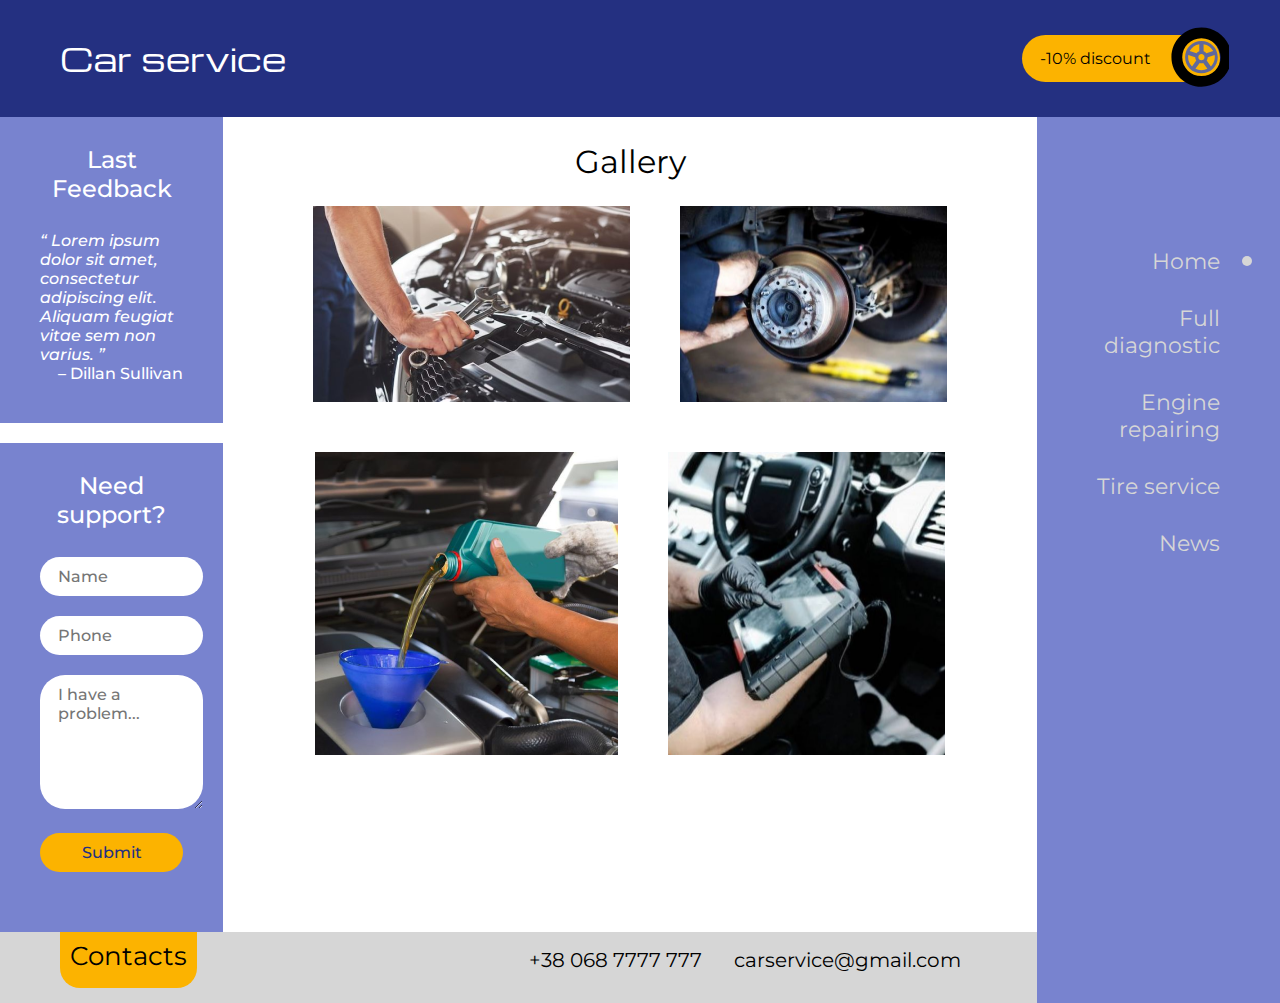
<file: index.html>
<!DOCTYPE html>
<html>
<head>
	<title>Car service</title>
	<link rel="stylesheet" href="./css/styles.css">
</head>
<body>
	<header>
		<div class="logo">Car service</div>
		<div class="discount-banner">
			-10% discount
		</div>
	</header>
	<div class="wrapper">
		<div class="content">
			<main>
				<aside>
					<div class="feedback side-block">
						<div class="title">Last Feedback</div>
						<div class="text">“ Lorem ipsum dolor sit amet, consectetur adipiscing elit. Aliquam feugiat vitae sem non varius. ”
							<div class="author"> – Dillan Sullivan</div></div>
					</div>
					<div class="contact-form side-block">
						<div class="title">Need support?</div>
						<form action="">
							<input type="text" placeholder="Name">
							<input type="text" placeholder="Phone">
							<textarea placeholder="I have a problem..." id="" rows="6"></textarea>
							<input type="submit" >
						</form>
					</div>
				</aside>
				<section>
					<div class="title">	Gallery</div>
					<map name="image1">
						<area shape="rect" coords="140,0,317,196" href="page2.html" alt="">
					</map>
					<map name="image2">
						<area shape="circle" coords="120,100,55" href="page3.html" alt="">
					</map>
					<div class="photos">
						<img src="./images/image1.png" alt="" usemap="#image1">
						<img src="./images/image2.png" alt="" usemap="#image2">
						<img src="./images/image3.png" alt="">
						<img src="./images/image4.png" alt="">
					</div>
				</section>
			</main>
			<footer>
				<div class="title">Contacts</div>
				<div class="info">
					<span id="phone">+38 068 7777 777</span>
					<span id="email">carservice@gmail.com</span>
				</div>
			</footer>
		</div>
		<nav>
			<ul>
				<li><a href="index.html" class="active">Home</a></li>
				<li><a href="page1.html">Full diagnostic</a></li>
				<li><a href="page2.html">Engine repairing</a></li>
				<li><a href="page3.html">Tire service</a></li>
				<li><a href="page4.html">News</a></li>
			</ul>
		</nav>
	</div>
</body>
</html>
</file>
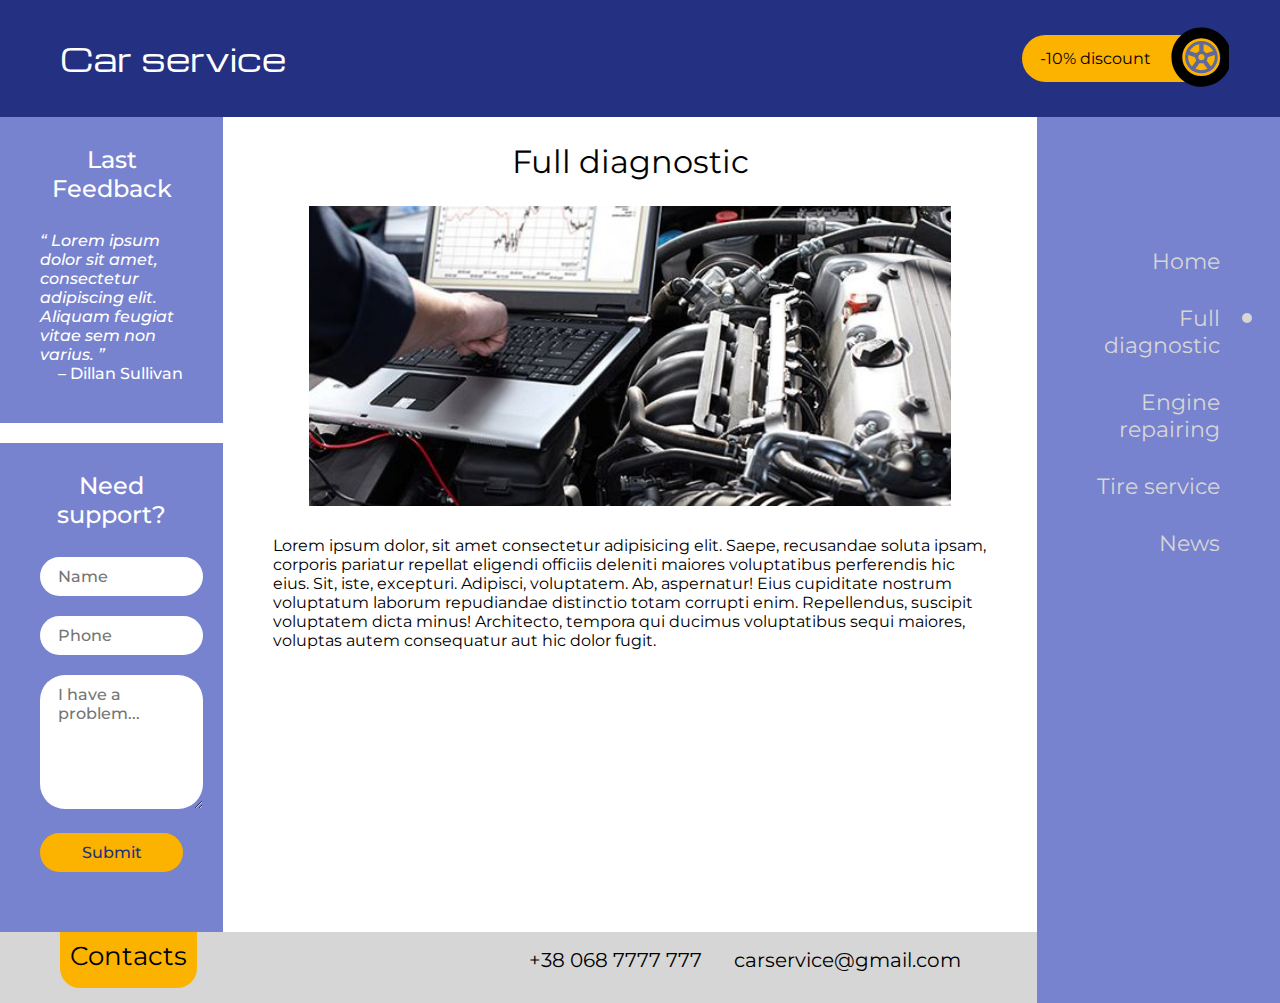
<file: page1.html>
<!DOCTYPE html>
<html>
<head>
	<title>Car service</title>
	<link rel="stylesheet" href="./css/styles.css">
</head>
<body>
	<header>
		<div class="logo">Car service</div>
		<div class="discount-banner">
			-10% discount
		</div>
	</header>
	<div class="wrapper">
		<div class="content">
			<main>
				<aside>
					<div class="feedback side-block">
						<div class="title">Last Feedback</div>
						<div class="text">“ Lorem ipsum dolor sit amet, consectetur adipiscing elit. Aliquam feugiat vitae sem non varius. ”
							<div class="author"> – Dillan Sullivan</div></div>
					</div>
					<div class="contact-form side-block">
						<div class="title">Need support?</div>
						<form action="">
							<input type="text" placeholder="Name">
							<input type="text" placeholder="Phone">
							<textarea placeholder="I have a problem..." id="" rows="6"></textarea>
							<input type="submit" >
						</form>
					</div>
				</aside>
				<section>
					<div class="title">Full diagnostic</div>
					<div class="page-image">
						<img src="./images/diagnostic.jpg" alt="">
					</div>
					<div class="description">
						Lorem ipsum dolor, sit amet consectetur adipisicing elit. Saepe, recusandae soluta ipsam, corporis pariatur repellat eligendi officiis deleniti maiores voluptatibus perferendis hic eius. Sit, iste, excepturi. Adipisci, voluptatem. Ab, aspernatur! Eius cupiditate nostrum voluptatum laborum repudiandae distinctio totam corrupti enim. Repellendus, suscipit voluptatem dicta minus! Architecto, tempora qui ducimus voluptatibus sequi maiores, voluptas autem consequatur aut hic dolor fugit.
					</div>
				</section>
			</main>
			<footer>
				<div class="title">Contacts</div>
				<div class="info">
					<span id="phone">+38 068 7777 777</span>
					<span id="email">carservice@gmail.com</span>
				</div>
			</footer>
		</div>
		<nav>
			<ul>
				<li><a href="index.html" >Home</a></li>
				<li><a href="page1.html" class="active">Full diagnostic</a></li>
				<li><a href="page2.html">Engine repairing</a></li>
				<li><a href="page3.html">Tire service</a></li>
				<li><a href="page4.html">News</a></li>
			</ul>
		</nav>
	</div>
</body>
</html>
</file>
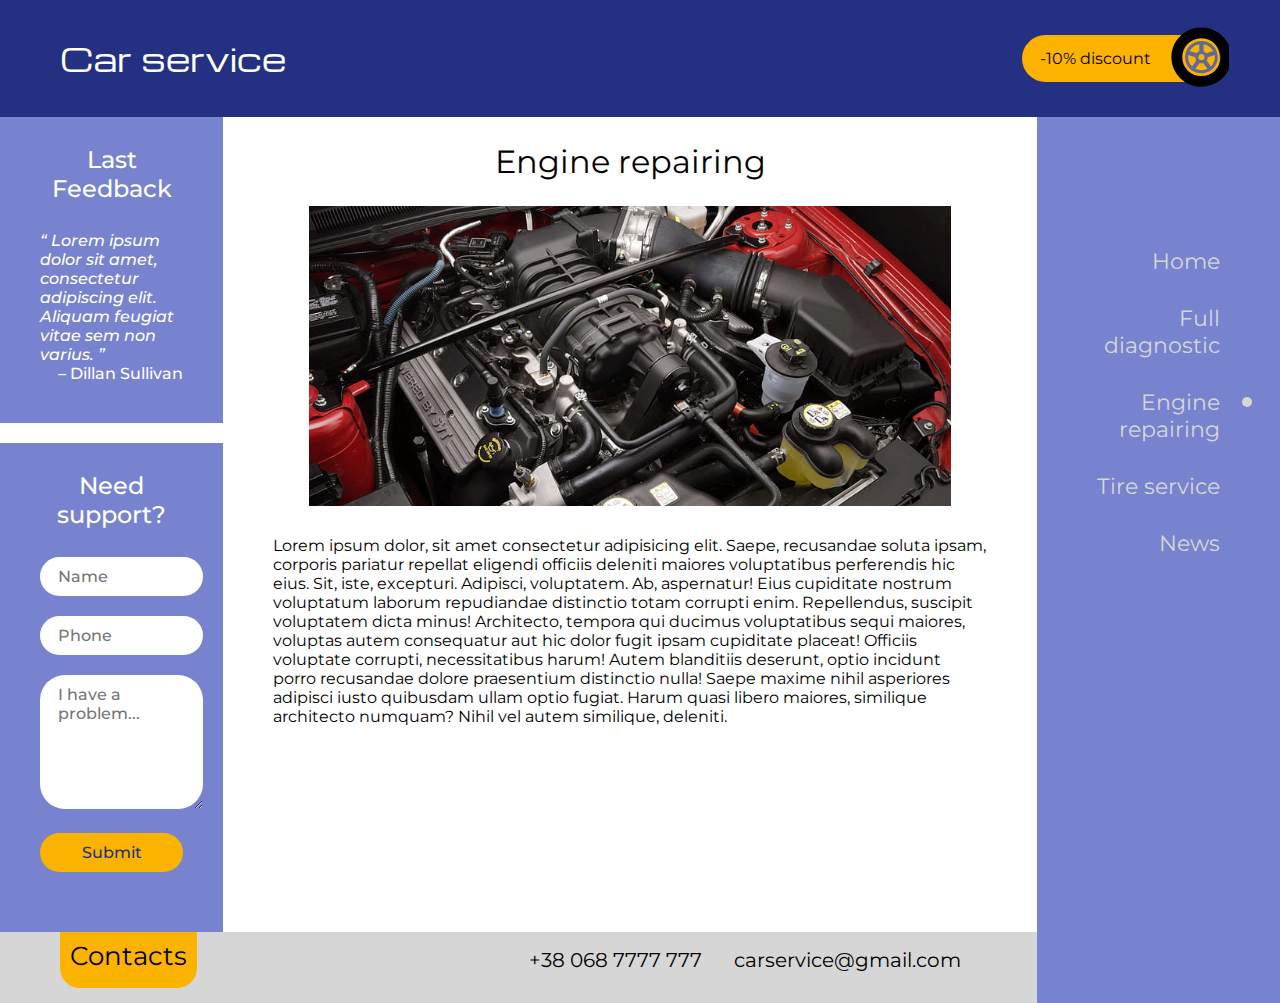
<file: page2.html>
<!DOCTYPE html>
<html>
<head>
	<title>Car service</title>
	<link rel="stylesheet" href="./css/styles.css">
</head>
<body>
	<header>
		<div class="logo">Car service</div>
		<div class="discount-banner">
			-10% discount
		</div>
	</header>
	<div class="wrapper">
		<div class="content">
			<main>
				<aside>
					<div class="feedback side-block">
						<div class="title">Last Feedback</div>
						<div class="text">“ Lorem ipsum dolor sit amet, consectetur adipiscing elit. Aliquam feugiat vitae sem non varius. ”
							<div class="author"> – Dillan Sullivan</div></div>
					</div>
					<div class="contact-form side-block">
						<div class="title">Need support?</div>
						<form action="">
							<input type="text" placeholder="Name">
							<input type="text" placeholder="Phone">
							<textarea placeholder="I have a problem..." id="" rows="6"></textarea>
							<input type="submit" >
						</form>
					</div>
				</aside>
				<section>
					<div class="title">Engine repairing</div>
					<div class="page-image">
						<img src="./images/engine.jpg" alt="">
					</div>
					<div class="description">
						Lorem ipsum dolor, sit amet consectetur adipisicing elit. Saepe, recusandae soluta ipsam, corporis pariatur repellat eligendi officiis deleniti maiores voluptatibus perferendis hic eius. Sit, iste, excepturi. Adipisci, voluptatem. Ab, aspernatur! Eius cupiditate nostrum voluptatum laborum repudiandae distinctio totam corrupti enim. Repellendus, suscipit voluptatem dicta minus! Architecto, tempora qui ducimus voluptatibus sequi maiores, voluptas autem consequatur aut hic dolor fugit ipsam cupiditate placeat! Officiis voluptate corrupti, necessitatibus harum! Autem blanditiis deserunt, optio incidunt porro recusandae dolore praesentium distinctio nulla! Saepe maxime nihil asperiores adipisci iusto quibusdam ullam optio fugiat. Harum quasi libero maiores, similique architecto numquam? Nihil vel autem similique, deleniti.
					</div>
				</section>
			</main>
			<footer>
				<div class="title">Contacts</div>
				<div class="info">
					<span id="phone">+38 068 7777 777</span>
					<span id="email">carservice@gmail.com</span>
				</div>
			</footer>
		</div>
		<nav>
			<ul>
				<li><a href="index.html">Home</a></li>
				<li><a href="page1.html">Full diagnostic</a></li>
				<li><a href="page2.html" class="active">Engine repairing</a></li>
				<li><a href="page3.html">Tire service</a></li>
				<li><a href="page4.html">News</a></li>
			</ul>
		</nav>
	</div>
</body>
</html>
</file>
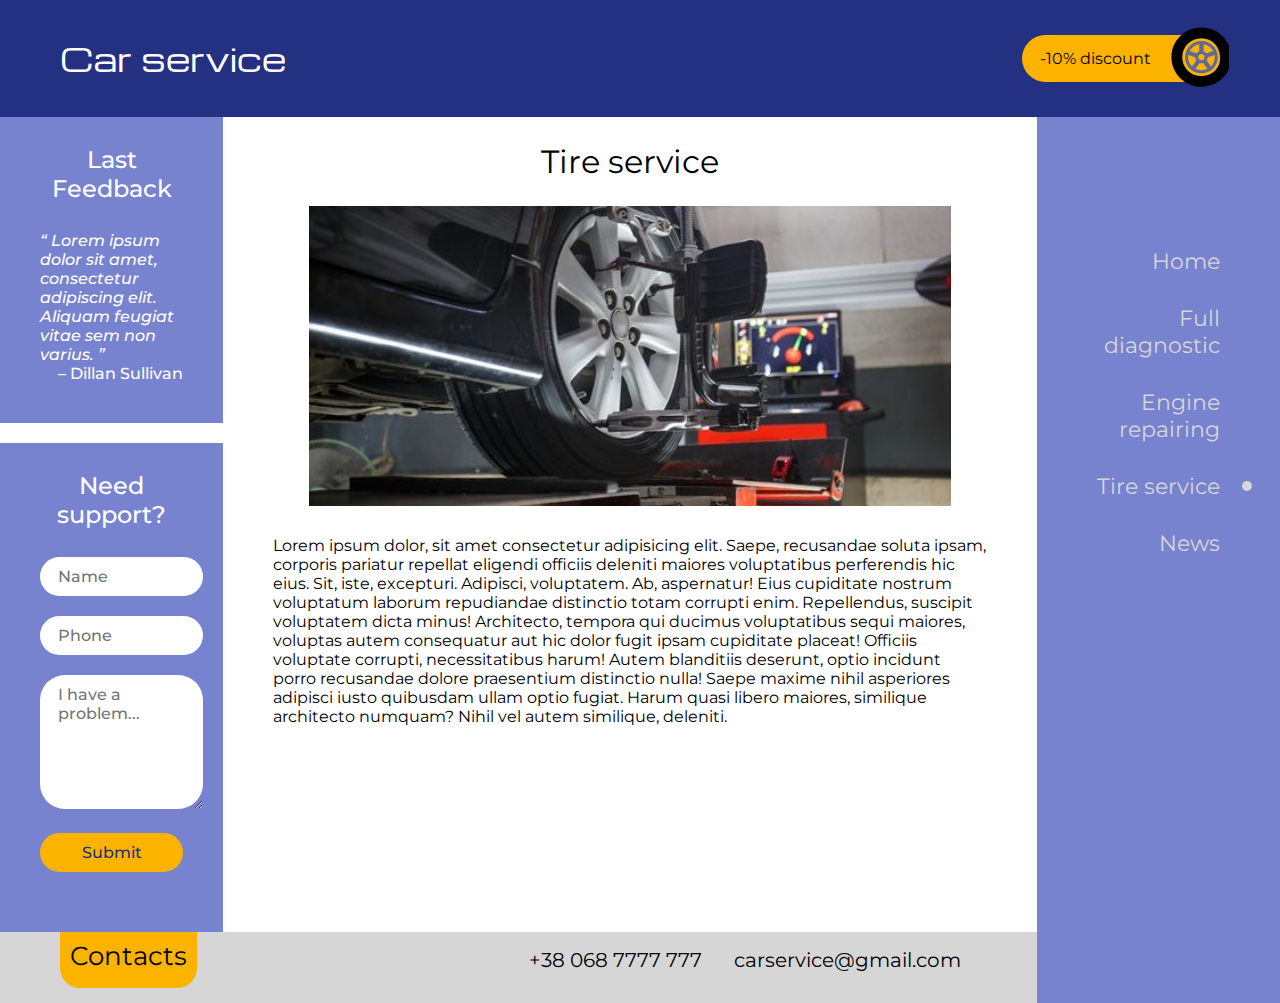
<file: page3.html>
<!DOCTYPE html>
<html>
<head>
	<title>Car service</title>
	<link rel="stylesheet" href="./css/styles.css">
</head>
<body>
	<header>
		<div class="logo">Car service</div>
		<div class="discount-banner">
			-10% discount
		</div>
	</header>
	<div class="wrapper">
		<div class="content">
			<main>
				<aside>
					<div class="feedback side-block">
						<div class="title">Last Feedback</div>
						<div class="text">“ Lorem ipsum dolor sit amet, consectetur adipiscing elit. Aliquam feugiat vitae sem non varius. ”
							<div class="author"> – Dillan Sullivan</div></div>
					</div>
					<div class="contact-form side-block">
						<div class="title">Need support?</div>
						<form action="">
							<input type="text" placeholder="Name">
							<input type="text" placeholder="Phone">
							<textarea placeholder="I have a problem..." id="" rows="6"></textarea>
							<input type="submit" >
						</form>
					</div>
				</aside>
				<section>
				<div class="title">Tire service</div>
					<div class="page-image">
						<img src="./images/tire.jpg" alt="">
					</div>
					<div class="description">
						Lorem ipsum dolor, sit amet consectetur adipisicing elit. Saepe, recusandae soluta ipsam, corporis pariatur repellat eligendi officiis deleniti maiores voluptatibus perferendis hic eius. Sit, iste, excepturi. Adipisci, voluptatem. Ab, aspernatur! Eius cupiditate nostrum voluptatum laborum repudiandae distinctio totam corrupti enim. Repellendus, suscipit voluptatem dicta minus! Architecto, tempora qui ducimus voluptatibus sequi maiores, voluptas autem consequatur aut hic dolor fugit ipsam cupiditate placeat! Officiis voluptate corrupti, necessitatibus harum! Autem blanditiis deserunt, optio incidunt porro recusandae dolore praesentium distinctio nulla! Saepe maxime nihil asperiores adipisci iusto quibusdam ullam optio fugiat. Harum quasi libero maiores, similique architecto numquam? Nihil vel autem similique, deleniti.
					</div>
				</section>
			</main>
			<footer>
				<div class="title">Contacts</div>
				<div class="info">
					<span id="phone">+38 068 7777 777</span>
					<span id="email">carservice@gmail.com</span>
				</div>
			</footer>
		</div>
		<nav>
			<ul>
				<li><a href="index.html" >Home</a></li>
				<li><a href="page1.html">Full diagnostic</a></li>
				<li><a href="page2.html">Engine repairing</a></li>
				<li><a href="page3.html" class="active">Tire service</a></li>
				<li><a href="page4.html">News</a></li>
			</ul>
		</nav>
	</div>
</body>
</html>
</file>
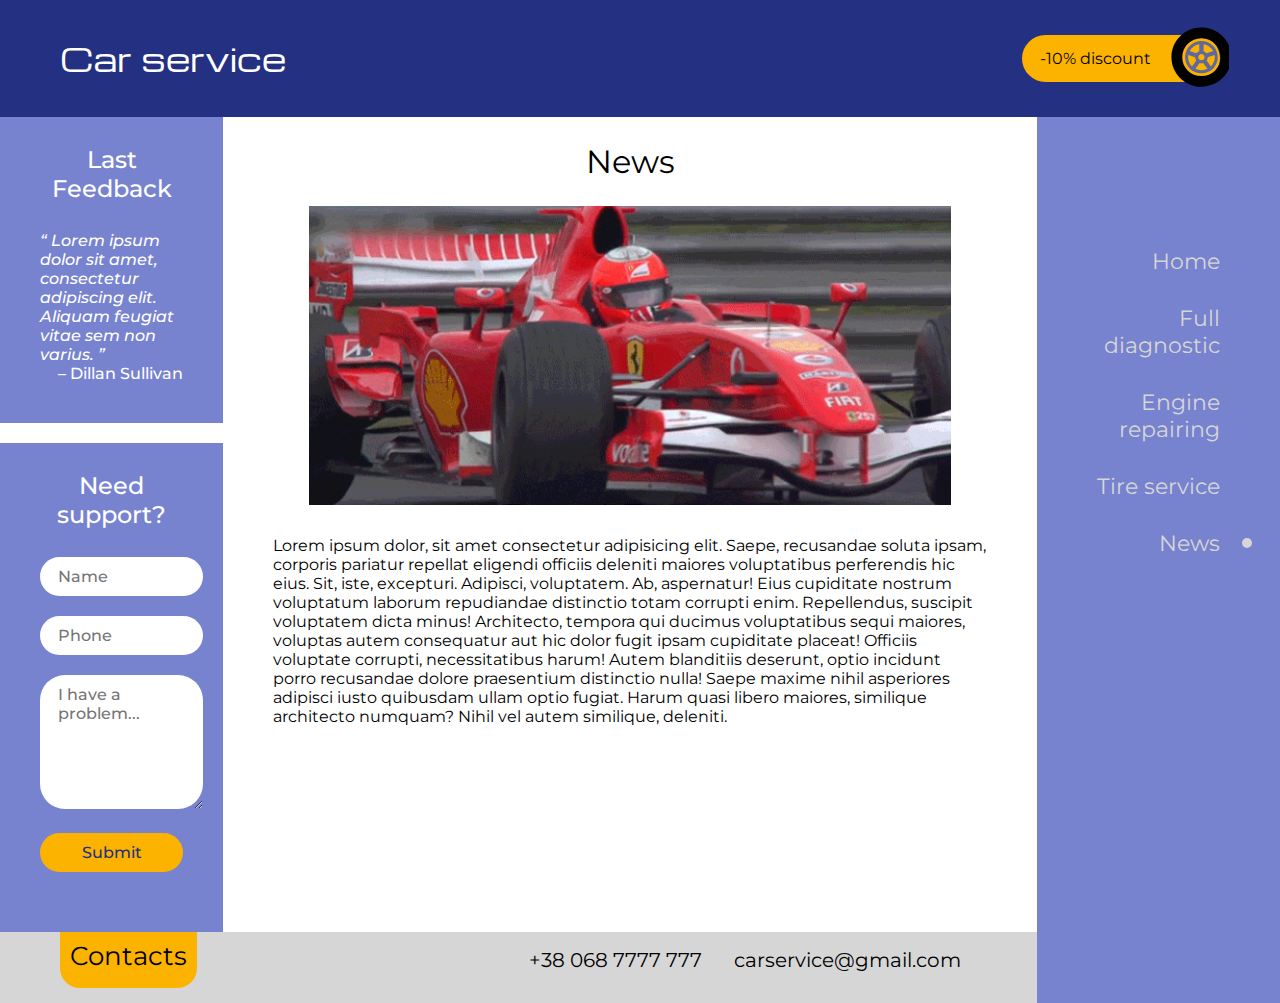
<file: page4.html>
<!DOCTYPE html>
<html>
<head>
	<title>Car service</title>
	<link rel="stylesheet" href="./css/styles.css">
</head>
<body>
	<header>
		<div class="logo">Car service</div>
		<div class="discount-banner">
			-10% discount
		</div>
	</header>
	<div class="wrapper">
		<div class="content">
			<main>
				<aside>
					<div class="feedback side-block">
						<div class="title">Last Feedback</div>
						<div class="text">“ Lorem ipsum dolor sit amet, consectetur adipiscing elit. Aliquam feugiat vitae sem non varius. ”
							<div class="author"> – Dillan Sullivan</div></div>
					</div>
					<div class="contact-form side-block">
						<div class="title">Need support?</div>
						<form action="">
							<input type="text" placeholder="Name">
							<input type="text" placeholder="Phone">
							<textarea placeholder="I have a problem..." id="" rows="6"></textarea>
							<input type="submit" >
						</form>
					</div>
				</aside>
				<section>
				<div class="title">News</div>
					<div class="page-image">
						<img src="./images/news.gif" alt="">
					</div>
					<div class="description">
						Lorem ipsum dolor, sit amet consectetur adipisicing elit. Saepe, recusandae soluta ipsam, corporis pariatur repellat eligendi officiis deleniti maiores voluptatibus perferendis hic eius. Sit, iste, excepturi. Adipisci, voluptatem. Ab, aspernatur! Eius cupiditate nostrum voluptatum laborum repudiandae distinctio totam corrupti enim. Repellendus, suscipit voluptatem dicta minus! Architecto, tempora qui ducimus voluptatibus sequi maiores, voluptas autem consequatur aut hic dolor fugit ipsam cupiditate placeat! Officiis voluptate corrupti, necessitatibus harum! Autem blanditiis deserunt, optio incidunt porro recusandae dolore praesentium distinctio nulla! Saepe maxime nihil asperiores adipisci iusto quibusdam ullam optio fugiat. Harum quasi libero maiores, similique architecto numquam? Nihil vel autem similique, deleniti.
					</div>
				</section>
			</main>
			<footer>
				<div class="title">Contacts</div>
				<div class="info">
					<span id="phone">+38 068 7777 777</span>
					<span id="email">carservice@gmail.com</span>
				</div>
			</footer>
		</div>
		<nav>
			<ul>
				<li><a href="index.html" >Home</a></li>
				<li><a href="page1.html">Full diagnostic</a></li>
				<li><a href="page2.html">Engine repairing</a></li>
				<li><a href="page3.html">Tire service</a></li>
				<li><a href="page4.html" class="active">News</a></li>
			</ul>
		</nav>
	</div>
</body>
</html>
</file>
<file: css/styles.css>
@font-face{
	font-family: "Montserrat Regular";
	src: url('../fonts/Montserrat-Regular.ttf');
}

@font-face{
	font-family: "Montserrat Medium";
	src: url('../fonts/Montserrat-Medium.ttf');
}

@font-face{
	font-family: "Montserrat Medium Italic";
	src: url('../fonts/Montserrat-MediumItalic.ttf');
}

@font-face{
	font-family: "Michroma";
	src: url('../fonts/Michroma-Regular.ttf');
}




body, html{
	margin: 0px;
	padding: 0px;
}

header{
	background: #243081;
	padding: 35px 60px 35px 60px;
	display: flex;
	justify-content: space-between;
}
header .logo{
	font-size: 32px;
	color: #ffffff;
	font-family: "Michroma";
}
.discount-banner{
	font-family: "Montserrat Regular";
	background: #FCB300;
	padding: 14px 60px 14px 18px;
	border-radius: 30px;
	position: relative;
	min-width: 120px;
    min-height: 18px;
    align-self: center;
}
.discount-banner::after{
	content:"";
	position: absolute;
    width: 63px;
    height: 63px;
    top: -9px;
    background: url(../images/tire.svg);
    right: -9px;
}

.wrapper{
	display: flex;
	
}
main{

	display: flex;
	flex-grow: 1;
}
nav{
	width: 	15%;
	text-align: right;
	background: #7883CF;
	padding-right: 60px;
	justify-content: center;
	padding-top: 100px;
}
nav li{
	list-style: none;
		padding-top: 15px;
	padding-bottom: 15px;
}

nav a{
	font-family: "Montserrat Regular";
	font-size: 22px;
	color:#D6D6D6;
	text-decoration: none;
	position: relative;
}
.active::after{
	content:"";
	position: absolute;
	height: 10px;
	width: 10px;
	border-radius:10px;
	background: #D6D6D6;
    right: -32px;
    top: 8px;

}
.content{
	width: 85%;
	display: flex;	
	flex-direction: column;
}
aside{
	width: 25%;
	display: flex;
    flex-direction: column;
}
section{
	width: 80%;
	padding-left: 50px;	
	padding-right: 50px;
	padding-bottom: 50px;	
}
section .title{
	font-family: "Montserrat Regular";
	text-align: center;
	font-size: 32px;
	padding-top: 25px;
	padding-bottom: 25px;
}
.photos{
	display: flex;
    flex-wrap: wrap;
    gap: 50px;
    justify-content: center;
}

footer{
	font-family: "Montserrat Regular";
	background: #D6D6D6;
	padding-left: 60px;
	padding-right: 60px;
	padding-bottom: 15px;
	display: flex;
	justify-content: space-between;
}

footer .info{
	display: flex;
	justify-content: space-between;
	font-size: 20px;
}

footer .info span{
	padding: 16px;	
}

footer .title{
	font-size: 26px;
	padding-top: 8px;
	padding-bottom: 8px;
	padding-right: 10px;
	padding-left: 10px;
	background: #FCB300;
	border-radius: 0 0 20px 20px;
	text-align: end;
}


.side-block{
	background: #7883CF;
	color: #ffffff;
	padding-right: 40px;
	padding-left: 40px;
	padding-bottom: 40px;
}

aside .title{
	text-align: center;
	font-size: 24px;
	padding-top: 28px;
	padding-bottom: 28px;
	font-family: "Montserrat Medium";
}

.feedback .text{
	font-size: 16px;
	font-family: "Montserrat Medium Italic";
	height: 30%
}
.feedback .author{
	text-align: end;
	font-family: "Montserrat Medium";
}

.contact-form{
	margin-top: 20px;
	
	flex-grow: 1;
}

.contact-form input,textarea{
	font-family: "Montserrat Medium";
	border:none;
	border-radius: 25px;
	padding-top: 10px;
	padding-bottom: 10px;
	padding-left: 18px;
	font-size: 16px;
	color: #243081;
	outline: none;
	margin-bottom: 20px;
	width: 100%;	
}

.contact-form textarea{
	resize: vertical;
	min-height: 100px;
}

.contact-form input[type="submit"]{
	padding-left: 25px;
	padding-right: 25px;
	color: #243081;
	background: #FCB300;
	float: right;
}


.page-image{
	height: 45%;
    width: 90%;
    max-height: 300px;
    margin: auto;
}

.page-image img{
	object-fit: cover;
    object-position: 50% 50%;
    height: 100%;
    width: 100%;
}
section .description{
	font-family: "Montserrat Regular";
	font-size: 16px;
	margin-top:30px;
}
</file>
